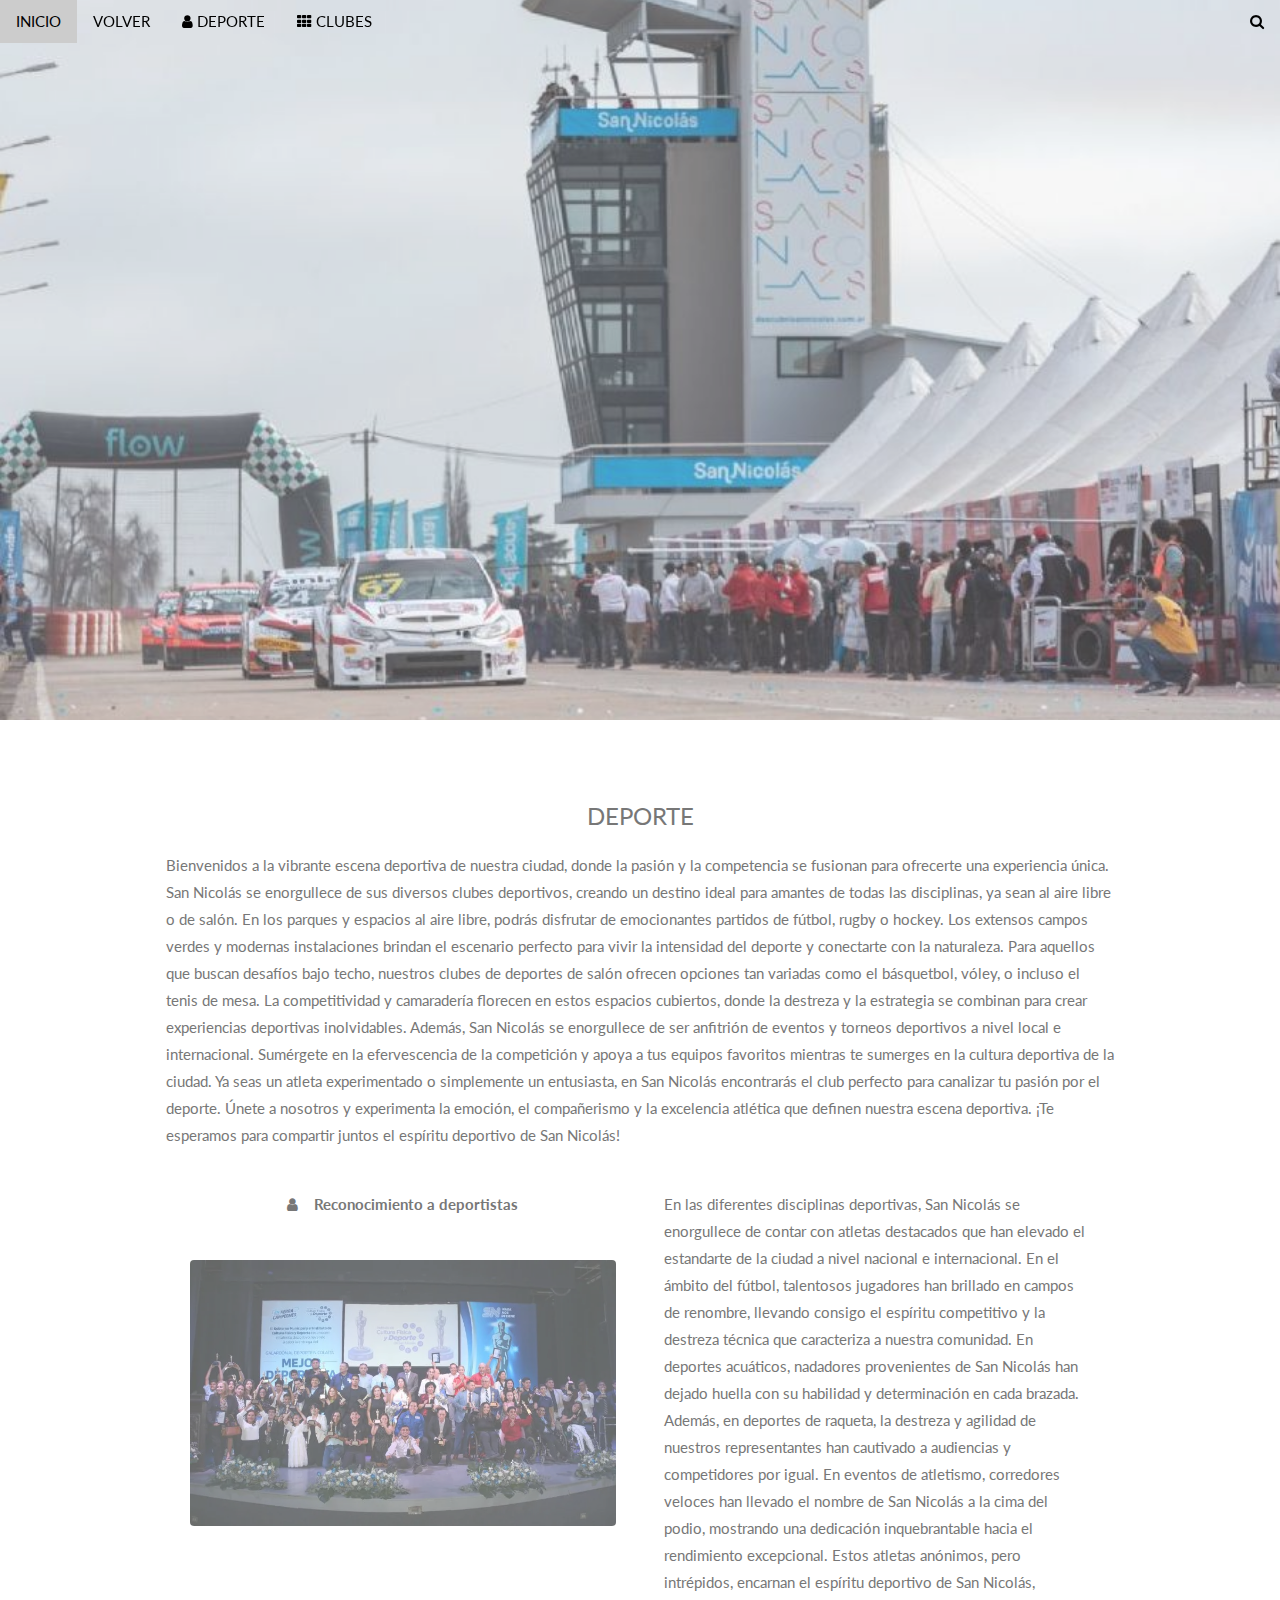
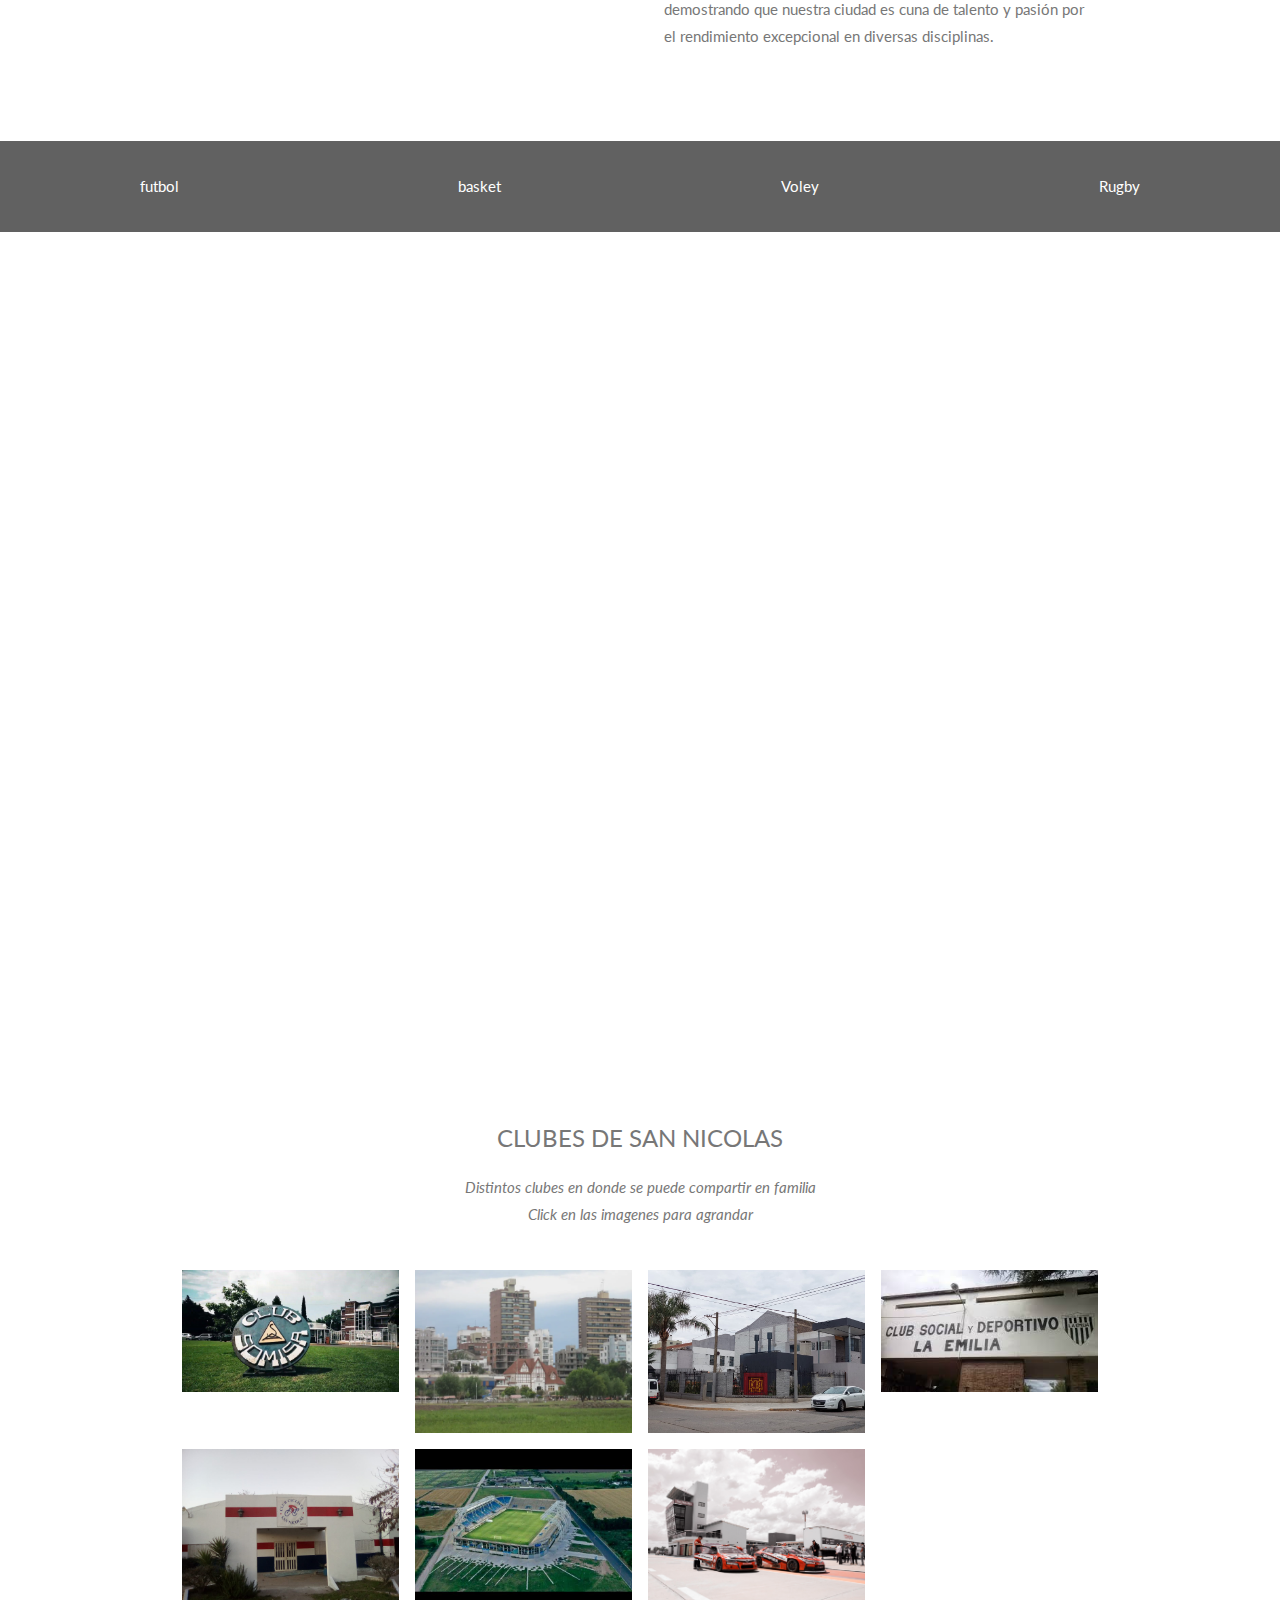
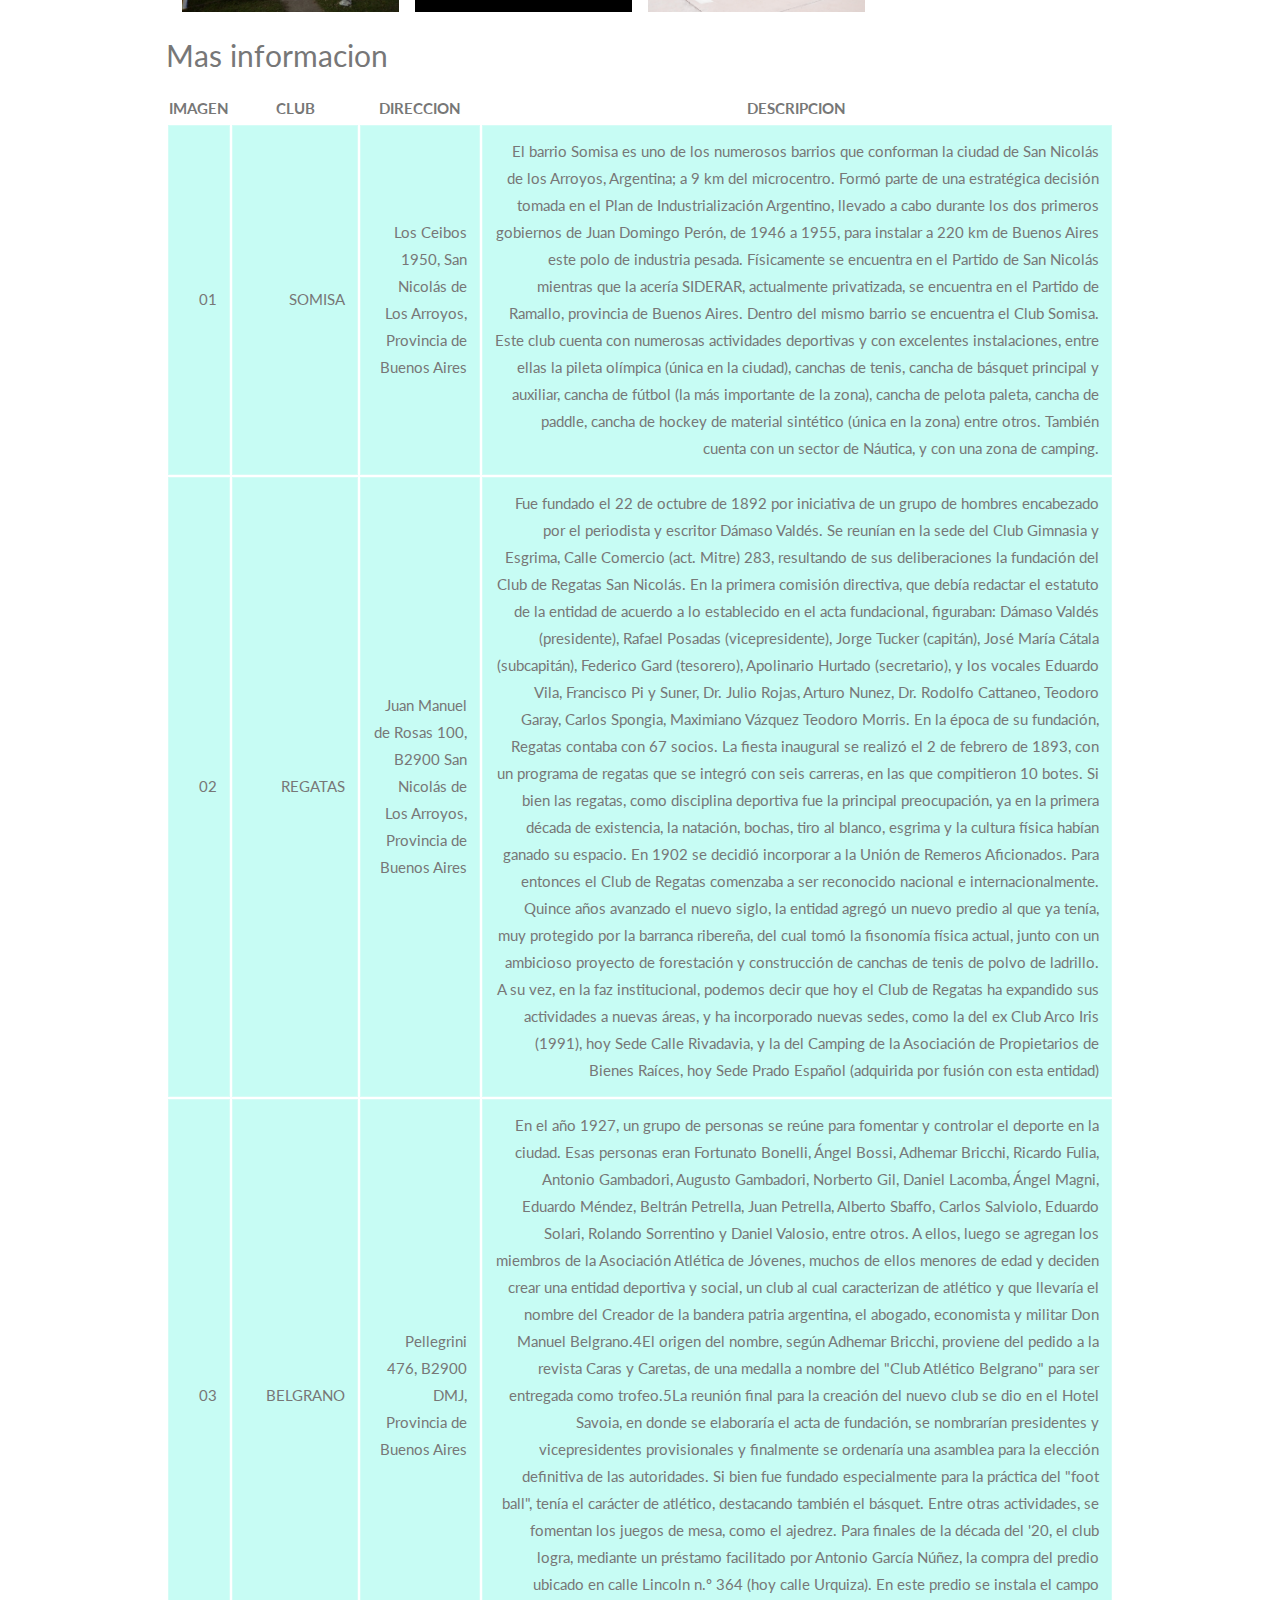
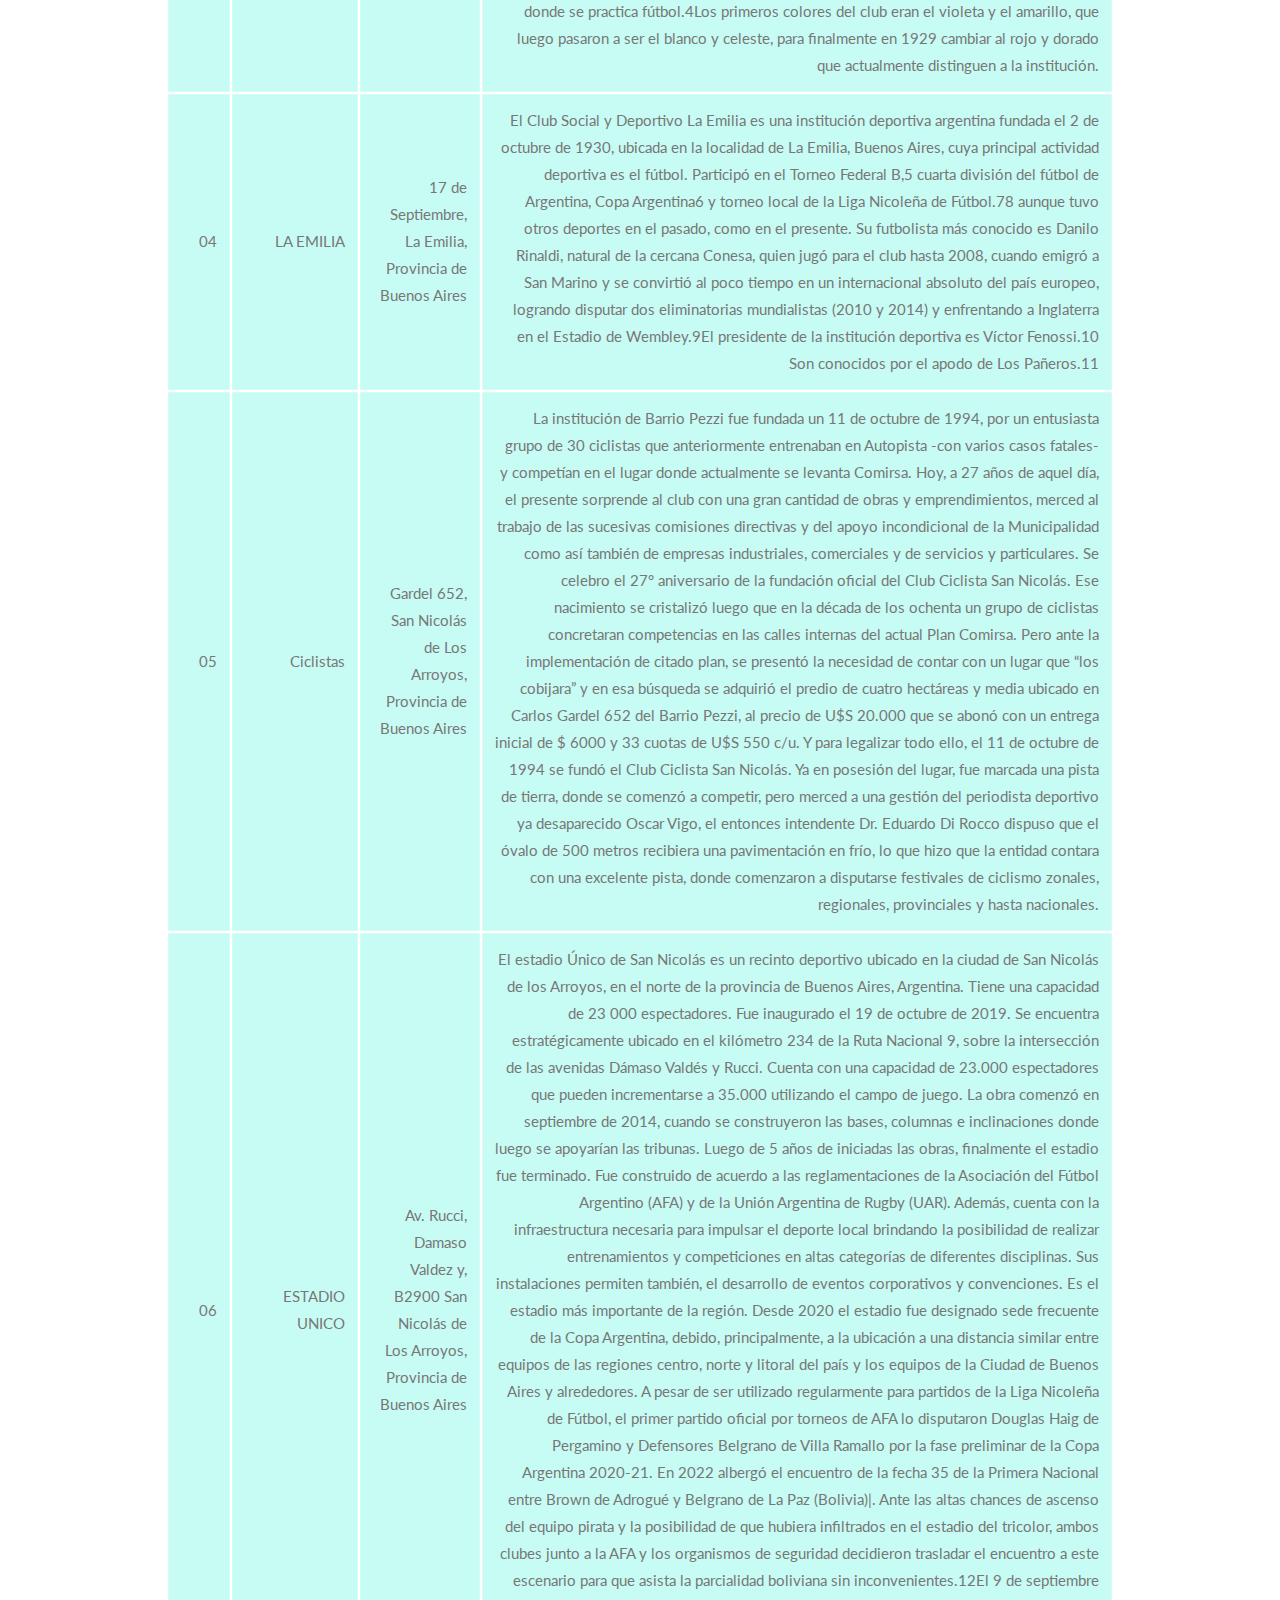
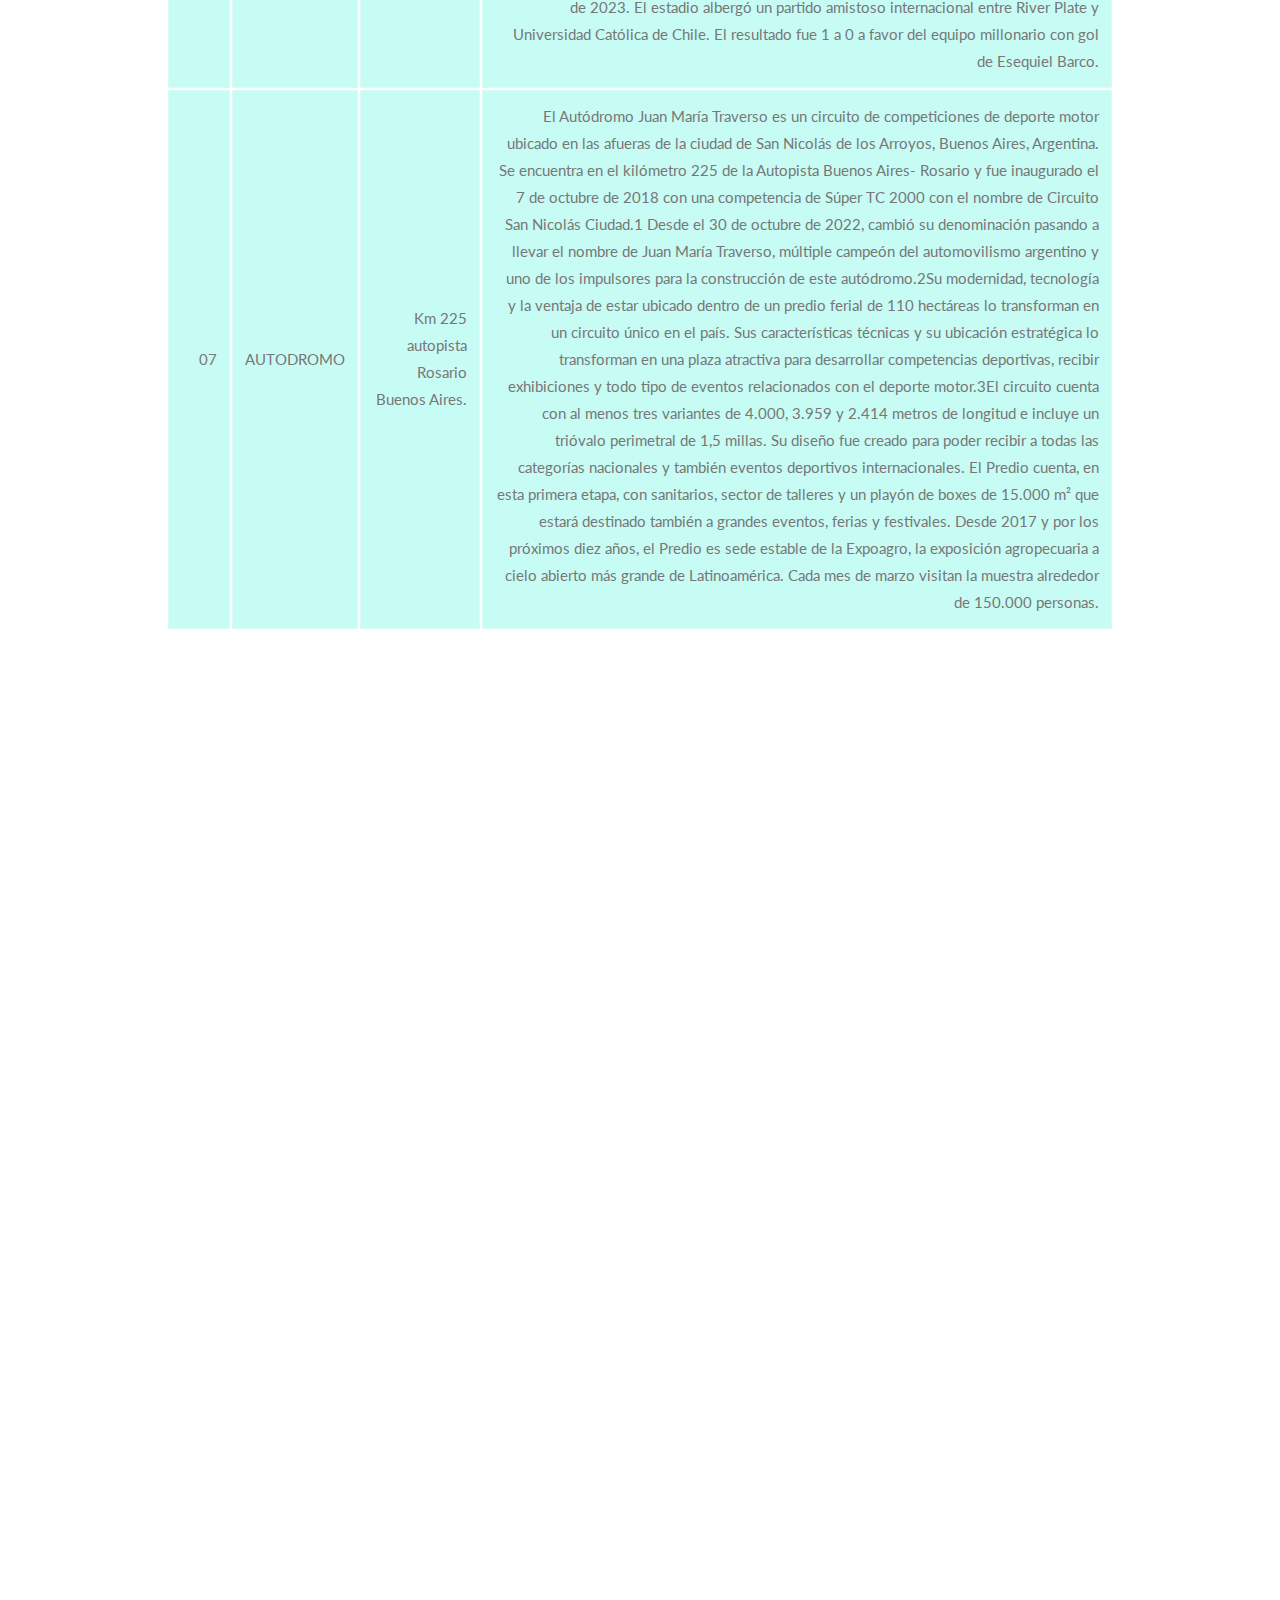
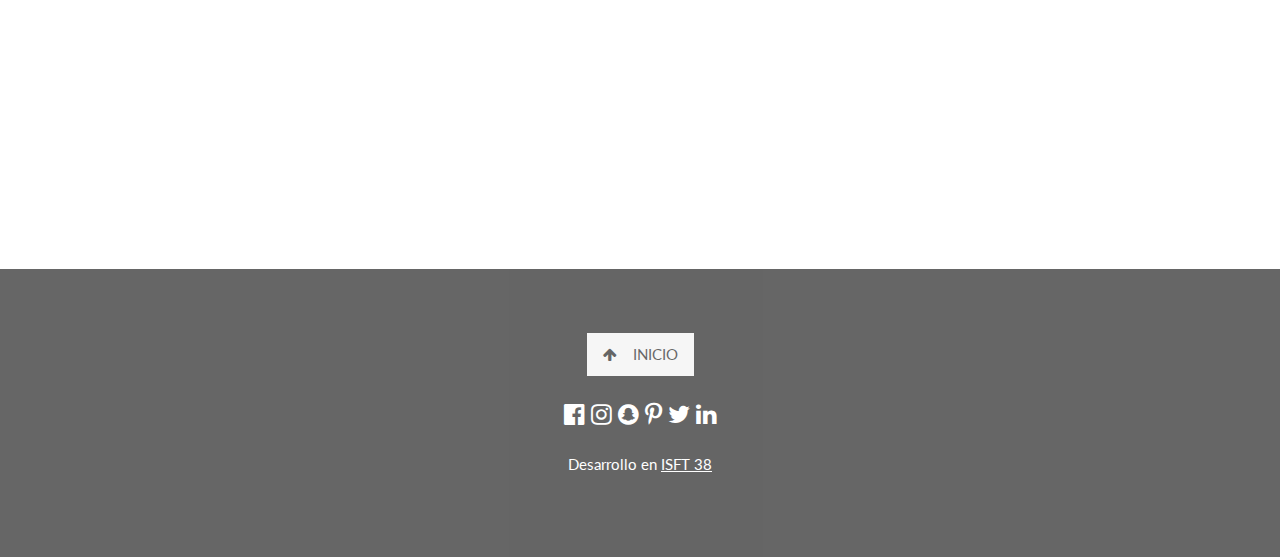
<file: Social/Deportes.html>
<!DOCTYPE html>
<html>
<head>
<title>Deportes</title>
<meta charset="UTF-8">
<meta name="viewport" content="width=device-width, initial-scale=1.0">
<link rel="stylesheet" href="https://www.w3schools.com/w3css/4/w3.css">
<link rel="stylesheet" href="https://fonts.googleapis.com/css?family=Lato">
<link rel="stylesheet" href="https://cdnjs.cloudflare.com/ajax/libs/font-awesome/4.7.0/css/font-awesome.min.css">
<link rel="stylesheet" href="../Style.css/style.css">
<link rel="icon" href="../Imagenes/icono.jpeg">
<title>Turismo San Nicolas</title>
<style>
body,h1,h2,h3,h4,h5,h6 {font-family: "Lato", sans-serif;}
body, html {
  height: 100%;
  color: #777;
  line-height: 1.8;
}

/* Create a Parallax Effect */
.bgimg-1, .bgimg-2, .bgimg-3 {
  background-attachment: fixed;
  background-position: center;
  background-repeat: no-repeat;
  background-size: cover;
}

/* First image (Logo. Full height) */
.bgimg-1 {
  background-image: url('/w3images/parallax1.jpg');
  min-height: 100%;
}

/* Second image (Portfolio) */
.bgimg-2 {
  background-image: url("/w3images/parallax2.jpg");
  min-height: 400px;
}

/* Third image (Contact) */
.bgimg-3 {
  background-image: url("/w3images/parallax3.jpg");
  min-height: 400px;
}

.w3-wide {letter-spacing: 10px;}
.w3-hover-opacity {cursor: pointer;}

/* Turn off parallax scrolling for tablets and phones */
@media only screen and (max-device-width: 1600px) {
  .bgimg-1, .bgimg-2, .bgimg-3 {
    background-attachment: scroll;
    min-height: 400px;
  }
}
</style>
</head>
<body>

<!-- Navbar (sit on top) -->
<div class="w3-top">
  <div class="w3-bar" id="myNavbar">
    <a class="w3-bar-item w3-button w3-hover-black w3-hide-medium w3-hide-large w3-right" href="javascript:void(0);" onclick="toggleFunction()" title="Toggle Navigation Menu">
      <i class="fa fa-bars"></i>
    </a>
    <a href="#home" class="w3-bar-item w3-button">INICIO</a>
    <a href="../index.html" class="w3-bar-item w3-button">VOLVER</a>
    <a href="#about" class="w3-bar-item w3-button w3-hide-small"><i class="fa fa-user"></i> DEPORTE</a>
    <a href="#portfolio" class="w3-bar-item w3-button w3-hide-small"><i class="fa fa-th"></i> CLUBES</a>
    <a href="#" class="w3-bar-item w3-button w3-hide-small w3-right w3-hover-red">
      <i class="fa fa-search"></i>
    </a>
  </div>

  <!-- Navbar on small screens -->
  <div id="navDemo" class="w3-bar-block w3-white w3-hide w3-hide-large w3-hide-medium">
    <a href="#about" class="w3-bar-item w3-button" onclick="toggleFunction()">ABOUT</a>
    <a href="#portfolio" class="w3-bar-item w3-button" onclick="toggleFunction()">CLUBES</a>
    <a href="#contact" class="w3-bar-item w3-button" onclick="toggleFunction()">CONTACT</a>
    <a href="#" class="w3-bar-item w3-button">BUSCAR</a>
  </div>
</div>

<!-- First Parallax Image with Logo Text -->
<div class="bgimg-au w3-display-container w3-opacity-min" id="home">
  <div class="w3-display-middle" style="white-space:nowrap;">
    
  </div>
</div>

<!-- Container (About Section) -->
<div class="w3-content w3-container w3-padding-64" id="about">
  <h3 class="w3-center">DEPORTE</h3>
  
  <p>Bienvenidos a la vibrante escena deportiva de nuestra ciudad, donde la pasión y la competencia se fusionan para ofrecerte una experiencia única. San Nicolás se enorgullece de sus diversos clubes deportivos, creando un destino ideal para amantes de todas las disciplinas, ya sean al aire libre o de salón.

    En los parques y espacios al aire libre, podrás disfrutar de emocionantes partidos de fútbol, rugby o hockey. Los extensos campos verdes y modernas instalaciones brindan el escenario perfecto para vivir la intensidad del deporte y conectarte con la naturaleza.
    
    Para aquellos que buscan desafíos bajo techo, nuestros clubes de deportes de salón ofrecen opciones tan variadas como el básquetbol, vóley, o incluso el tenis de mesa. La competitividad y camaradería florecen en estos espacios cubiertos, donde la destreza y la estrategia se combinan para crear experiencias deportivas inolvidables.
    
    Además, San Nicolás se enorgullece de ser anfitrión de eventos y torneos deportivos a nivel local e internacional. Sumérgete en la efervescencia de la competición y apoya a tus equipos favoritos mientras te sumerges en la cultura deportiva de la ciudad.
    
    Ya seas un atleta experimentado o simplemente un entusiasta, en San Nicolás encontrarás el club perfecto para canalizar tu pasión por el deporte. Únete a nosotros y experimenta la emoción, el compañerismo y la excelencia atlética que definen nuestra escena deportiva. ¡Te esperamos para compartir juntos el espíritu deportivo de San Nicolás!</p>
  <div class="w3-row">
    <div class="w3-col m6 w3-center w3-padding-large">
      <p><b><i class="fa fa-user w3-margin-right"></i>Reconocimiento a deportistas</b></p><br>
      <img src="../Imagenes/Deportes/2deportistas.webp" class="w3-round w3-image w3-opacity w3-hover-opacity-off" alt="Photo of Me" width="500" height="333">
    </div>

    <!-- Hide this text on small devices -->
    <div class="w3-col m6 w3-hide-small w3-padding-large">
      <p>
        En las diferentes disciplinas deportivas, San Nicolás se enorgullece de contar con atletas destacados que han elevado el estandarte de la ciudad a nivel nacional e internacional. En el ámbito del fútbol, talentosos jugadores han brillado en campos de renombre, llevando consigo el espíritu competitivo y la destreza técnica que caracteriza a nuestra comunidad. En deportes acuáticos, nadadores provenientes de San Nicolás han dejado huella con su habilidad y determinación en cada brazada.
        
        Además, en deportes de raqueta, la destreza y agilidad de nuestros representantes han cautivado a audiencias y competidores por igual. En eventos de atletismo, corredores veloces han llevado el nombre de San Nicolás a la cima del podio, mostrando una dedicación inquebrantable hacia el rendimiento excepcional.
        
        Estos atletas anónimos, pero intrépidos, encarnan el espíritu deportivo de San Nicolás, demostrando que nuestra ciudad es cuna de talento y pasión por el rendimiento excepcional en diversas disciplinas.</p>
    </div>
  </div>
</div>

<div class="w3-row w3-center w3-dark-grey w3-padding-16">
  <div class="w3-quarter w3-section">
    futbol
  </div>
  <div class="w3-quarter w3-section">
    basket
  </div>
  <div class="w3-quarter w3-section">
    Voley
  </div>
  <div class="w3-quarter w3-section">
    Rugby
  </div>
</div>

<!-- Second Parallax Image with Portfolio Text -->
<div class="bgimg-dep w3-display-container w3-opacity-min">
  <div class="w3-display-middle">
    <span class="w3-xxlarge w3-text-white w3-wide">PORTFOLIO</span>
  </div>
</div>

<!-- Container (Portfolio Section) -->
<div class="w3-content w3-container w3-padding-64" id="portfolio">
  <h3 class="w3-center">CLUBES DE SAN NICOLAS</h3>
  <p class="w3-center"><em>Distintos clubes en donde se puede compartir en familia<br> Click en las imagenes para agrandar</em></p><br>

  <!-- Responsive Grid. Four columns on tablets, laptops and desktops. Will stack on mobile devices/small screens (100% width) -->
  <div class="w3-row-padding w3-center">
    <div class="w3-col m3">
      <img src="../Imagenes/Deportes/Somisa.jpg" style="width:100%" onclick="onClick(this)" class="w3-hover-opacity" alt="CLUB SOMISA">
    </div>

    <div class="w3-col m3">
      <img src="../Imagenes/Deportes/regatas.webp" style="width:100%" onclick="onClick(this)" class="w3-hover-opacity" alt="CLUB REGATAS">
    </div>

    <div class="w3-col m3">
      <img src="../Imagenes/Deportes/belgrano.jpg" style="width:100%" onclick="onClick(this)" class="w3-hover-opacity" alt="CLUB BELGRANO">
    </div>

    <div class="w3-col m3">
      <img src="../Imagenes/Deportes/laemilia.jpeg" style="width:100%" onclick="onClick(this)" class="w3-hover-opacity" alt="CLUB LA EMILIA">
    </div>
  </div>

  <div class="w3-row-padding w3-center w3-section">
    <div class="w3-col m3">
      <img src="../Imagenes/Deportes/ciclista.jpeg" style="width:100%" onclick="onClick(this)" class="w3-hover-opacity" alt="CLUB DE CICLISTAS">
    </div>

    <div class="w3-col m3">
      <img src="../Imagenes/Deportes/Estadio.jpg" style="width:100%" onclick="onClick(this)" class="w3-hover-opacity" alt="My beloved typewriter">
    </div>

    <div class="w3-col m3">
      <img src="../Imagenes/Deportes/Autodromosn.jpg" style="width:100%" onclick="onClick(this)" class="w3-hover-opacity" alt="Empty ghost train">
    </div>

  </div>
  <!-----------Table-------------->
  <h2 id="table" class="title-table">Mas informacion</h2>
  <table  class="table">
    <thead>
       <tr>
        <th>IMAGEN</th>
        <th>CLUB</th>
        <th>DIRECCION</th>
        <th>DESCRIPCION</th>
       </tr>
    </thead>
    <tbody>
      <tr>
        <td>01</td>
        <td>SOMISA</td>
        <td>Los Ceibos 1950, San Nicolás de Los Arroyos, Provincia de Buenos Aires</td>
        <td>El barrio Somisa es uno de los numerosos barrios que conforman la ciudad de San Nicolás de los Arroyos, Argentina; 
          a 9 km del microcentro. Formó parte de una estratégica decisión tomada en el Plan de Industrialización Argentino, llevado a cabo durante los dos primeros gobiernos de Juan Domingo Perón, de 1946 a 1955, para instalar a 220 km de Buenos Aires este polo de industria pesada. Físicamente se encuentra en el Partido de San Nicolás mientras que la acería SIDERAR, 
          actualmente privatizada, se encuentra en el Partido de Ramallo, provincia de Buenos Aires.
          Dentro del mismo barrio se encuentra el Club Somisa. Este club cuenta con numerosas 
          actividades deportivas y con excelentes instalaciones, entre ellas la pileta olímpica (única en la ciudad), 
          canchas de tenis, cancha de básquet principal y auxiliar, cancha de fútbol (la más importante de la zona), cancha de pelota paleta, 
          cancha de paddle, cancha de hockey de material sintético (única en la zona) entre otros. 
          También cuenta con un sector de Náutica, y con una zona de camping.</td>
       </tr>
       <tr>
        <td>02</td>
        <td>REGATAS</td>
        <td>Juan Manuel de Rosas 100, B2900 San Nicolás de Los Arroyos, Provincia de Buenos Aires</td>
        <td>Fue fundado el 22 de octubre de 1892 por iniciativa de un grupo de hombres encabezado por el periodista y 
          escritor Dámaso Valdés. Se reunían en la sede del Club Gimnasia y Esgrima, Calle Comercio (act. Mitre) 283, resultando de sus deliberaciones la fundación del Club de Regatas San Nicolás.

          En la primera comisión directiva, que debía redactar el estatuto de la entidad de acuerdo a lo establecido en el acta fundacional, 
          figuraban: Dámaso Valdés (presidente), Rafael Posadas (vicepresidente), Jorge Tucker (capitán), José María Cátala (subcapitán), Federico Gard (tesorero), Apolinario Hurtado (secretario), y los vocales Eduardo Vila, Francisco Pi y Suner, Dr. Julio Rojas, Arturo Nunez, Dr. Rodolfo Cattaneo, Teodoro Garay, Carlos Spongia, Maximiano Vázquez Teodoro Morris. En la época de su fundación, Regatas contaba con 67 socios. La fiesta inaugural se realizó el 2 de febrero de 1893, con un programa de regatas que se integró con seis carreras, en las que compitieron 10 botes. Si bien las regatas, como disciplina deportiva fue la principal preocupación, ya en la primera década de existencia, la natación, bochas, tiro al blanco, esgrima y la cultura física habían ganado su espacio. En 1902 se decidió incorporar a la Unión de Remeros Aficionados. Para entonces el Club de Regatas comenzaba a ser reconocido nacional e internacionalmente.
          
          Quince años avanzado el nuevo siglo, la entidad agregó un nuevo predio al que ya tenía, muy protegido por la barranca ribereña, 
          del cual tomó la fisonomía física actual, junto con un ambicioso proyecto de forestación y construcción de canchas de tenis de polvo de ladrillo.
          
          A su vez, en la faz institucional, podemos decir que hoy el Club de Regatas ha expandido sus actividades a nuevas áreas, y 
          ha incorporado nuevas sedes, como la del ex Club Arco Iris (1991), hoy Sede Calle Rivadavia, y la del Camping de la Asociación de 
          Propietarios de Bienes Raíces, hoy Sede Prado Español (adquirida por fusión con esta entidad)</td>
       </tr>
       <tr>
        <td>03</td>
        <td>BELGRANO</td>
        <td>Pellegrini 476, B2900 DMJ, Provincia de Buenos Aires</td>
        <td>En el año 1927, un grupo de personas se reúne para fomentar y controlar el deporte en la ciudad. Esas personas eran Fortunato Bonelli, Ángel Bossi, Adhemar Bricchi, Ricardo Fulia, 
          Antonio Gambadori, Augusto Gambadori, Norberto Gil, Daniel Lacomba, Ángel Magni, Eduardo Méndez, Beltrán Petrella, Juan Petrella, 
          Alberto Sbaffo, Carlos Salviolo, Eduardo Solari, Rolando Sorrentino y Daniel Valosio, entre otros. A ellos, luego se agregan los miembros 
          de la Asociación Atlética de Jóvenes, muchos de ellos menores de edad y deciden crear una entidad deportiva y social, un club al cual 
          caracterizan de atlético y que llevaría el nombre del Creador de la bandera patria argentina, el abogado, economista y militar Don Manuel Belgrano.4​

          El origen del nombre, según Adhemar Bricchi, proviene del pedido a la revista Caras y Caretas, de una medalla a nombre del 
          "Club Atlético Belgrano" para ser entregada como trofeo.5​
          
          La reunión final para la creación del nuevo club se dio en el Hotel Savoia, en donde se elaboraría el acta de fundación, se nombrarían 
          presidentes y vicepresidentes provisionales y finalmente se ordenaría una asamblea para la elección definitiva de las autoridades. 
          Si bien fue fundado especialmente para la práctica del "foot ball", tenía el carácter de atlético, destacando también el básquet. 
          Entre otras actividades, se fomentan los juegos de mesa, como el ajedrez.
          
          Para finales de la década del '20, el club logra, mediante un préstamo facilitado por Antonio García Núñez, 
          la compra del predio ubicado en calle Lincoln n.º 364 (hoy calle Urquiza). En este predio se instala el campo donde se practica fútbol.4​
          
          Los primeros colores del club eran el violeta y el amarillo, que luego pasaron a ser el blanco y celeste, 
          para finalmente en 1929 cambiar al rojo y dorado que actualmente distinguen a la institución.</td>
       </tr>
       <tr>
        <td>04</td>
        <td>LA EMILIA</td>
        <td>17 de Septiembre, La Emilia, Provincia de Buenos Aires</td>
        <td>El Club Social y Deportivo La Emilia es una institución deportiva argentina fundada el 2 de octubre de 1930, ubicada en la 
          localidad de La Emilia, Buenos Aires, cuya principal actividad deportiva es el fútbol. Participó en el Torneo Federal B,5​ cuarta 
          división del fútbol de Argentina, Copa Argentina6​ y torneo local de la Liga Nicoleña de Fútbol.7​8​ aunque tuvo otros deportes en el 
          pasado, como en el presente.

          Su futbolista más conocido es Danilo Rinaldi, natural de la cercana Conesa, quien jugó para el club hasta 2008, 
          cuando emigró a San Marino y se convirtió al poco tiempo en un internacional absoluto del país europeo, logrando disputar 
          dos eliminatorias mundialistas (2010 y 2014) y enfrentando a Inglaterra en el Estadio de Wembley.9​
          El presidente de la institución deportiva es Víctor Fenossi.10​ Son conocidos por el apodo de Los Pañeros.11​</td>
       </tr>
       <tr>
        <td>05</td>
        <td>Ciclistas</td>
        <td>Gardel 652, San Nicolás de Los Arroyos, Provincia de Buenos Aires</td>
        <td>La institución de Barrio Pezzi fue fundada un 11 de octubre de 1994, por un entusiasta grupo de 30 ciclistas que 
          anteriormente entrenaban en Autopista -con varios casos fatales- y competían en el lugar donde actualmente se levanta Comirsa. 
          Hoy, a 27 años de aquel día, el presente sorprende al club con una gran cantidad de obras y emprendimientos, merced al trabajo de las sucesivas comisiones directivas y del apoyo 
          incondicional de la Municipalidad como así también de empresas industriales, comerciales y de servicios y particulares.
        
          Se celebro el 27° aniversario de la fundación oficial del Club Ciclista San Nicolás. Ese nacimiento se cristalizó luego que en la década de los ochenta un grupo de ciclistas concretaran competencias en las calles internas del actual Plan Comirsa. Pero ante la implementación de citado plan, se presentó la necesidad de contar con un lugar que “los cobijara” y en esa búsqueda se adquirió el predio de cuatro hectáreas y media ubicado en Carlos Gardel 652 del Barrio Pezzi, 
          al precio de U$S 20.000 que se abonó con un entrega inicial de $ 6000 y 33 cuotas de U$S 550 c/u.
          Y para legalizar todo ello, el 11 de octubre de 1994 se fundó el Club Ciclista San Nicolás. Ya en posesión del lugar, fue marcada una pista de tierra, donde se comenzó a competir, pero merced a una gestión del periodista deportivo ya desaparecido Oscar Vigo, el entonces intendente Dr. Eduardo Di Rocco dispuso que el óvalo de 500 metros recibiera una pavimentación en frío, lo que hizo que la entidad contara con una excelente pista, 
          donde comenzaron a disputarse festivales de ciclismo zonales, regionales, provinciales y hasta nacionales.
        </td>
       </tr>
       <tr>
        <td>06</td>
        <td>ESTADIO UNICO</td>
        <td>Av. Rucci, Damaso Valdez y, B2900 San Nicolás de Los Arroyos, Provincia de Buenos Aires</td>
        <td>El estadio Único de San Nicolás es un recinto deportivo ubicado en la ciudad de San Nicolás de los Arroyos, en el norte de la 
          provincia de Buenos Aires, Argentina. Tiene una capacidad de 23 000 espectadores. 
          Fue inaugurado el 19 de octubre de 2019.
          Se encuentra estratégicamente ubicado en el kilómetro 234 de la Ruta Nacional 9, sobre la intersección de las avenidas Dámaso Valdés y Rucci.
          Cuenta con una capacidad de 23.000 espectadores que pueden incrementarse a 35.000 utilizando el campo de juego.
          La obra comenzó en septiembre de 2014, cuando se construyeron las bases, columnas e inclinaciones donde luego se apoyarían las tribunas. 
          Luego de 5 años de iniciadas las obras, finalmente el estadio fue terminado.
          Fue construido de acuerdo a las reglamentaciones de la Asociación del Fútbol Argentino (AFA) y de la Unión Argentina de Rugby (UAR). Además, cuenta con la infraestructura necesaria para impulsar el deporte local brindando la posibilidad de realizar entrenamientos y competiciones en altas categorías de diferentes disciplinas. Sus instalaciones permiten también, el desarrollo de eventos corporativos y convenciones. Es el estadio más importante de la región.
          Desde 2020 el estadio fue designado sede frecuente de la Copa Argentina, debido, principalmente, a la ubicación a una distancia similar entre equipos de las regiones centro, norte y litoral del país y los equipos de la Ciudad de Buenos Aires y alrededores.
          A pesar de ser utilizado regularmente para partidos de la Liga Nicoleña de Fútbol, el primer partido oficial por torneos de AFA lo disputaron Douglas Haig de Pergamino y Defensores Belgrano de Villa Ramallo por la fase preliminar de la Copa Argentina 2020-21.
          
          En 2022 albergó el encuentro de la fecha 35 de la Primera Nacional entre Brown de Adrogué y Belgrano de La Paz (Bolivia)|. Ante las altas chances de ascenso del equipo pirata y la posibilidad de que hubiera infiltrados en el estadio del tricolor, ambos clubes junto a la AFA y los organismos 
          de seguridad decidieron trasladar el encuentro a este escenario para que asista la parcialidad boliviana sin inconvenientes.1​2​
          El 9 de septiembre de 2023. El estadio albergó un partido amistoso internacional entre River Plate y Universidad Católica de Chile. El resultado fue 1 a 0 a favor del equipo millonario con gol de Esequiel Barco.</td>
       </tr>
       <tr>
        <td>07</td>
        <td>AUTODROMO</td>
        <td>Km 225 autopista Rosario Buenos Aires.</td>
        <td>El Autódromo Juan María Traverso es un circuito de competiciones de deporte motor ubicado en las afueras de la ciudad de San Nicolás de los Arroyos, Buenos Aires, Argentina. Se encuentra en el kilómetro 225 de la Autopista Buenos Aires- Rosario y fue inaugurado el 7 de octubre de 2018 con una competencia de Súper TC 2000 con el nombre de Circuito San Nicolás Ciudad.1​ Desde el 30 de octubre de 2022, cambió su denominación pasando a llevar el nombre de Juan María Traverso, múltiple campeón del automovilismo argentino y uno de los impulsores para la construcción de este autódromo.2​

          Su modernidad, tecnología y la ventaja de estar ubicado dentro de un predio ferial de 110 hectáreas lo transforman en un circuito único en el país. Sus características técnicas y su ubicación estratégica lo transforman en una plaza atractiva para desarrollar competencias deportivas, recibir exhibiciones y todo tipo de eventos relacionados con el deporte motor.3​
          
          El circuito cuenta con al menos tres variantes de 4.000, 3.959 y 2.414 metros de longitud e incluye un trióvalo perimetral de 1,5 millas. Su diseño fue creado para poder recibir a todas las categorías nacionales y también eventos deportivos internacionales. El Predio cuenta, en esta primera etapa, con sanitarios, sector de talleres y un playón de boxes de 15.000 m² que estará destinado también a grandes eventos, ferias y festivales. Desde 2017 y por los próximos diez años, el Predio es sede estable de la Expoagro, 
          la exposición agropecuaria a cielo abierto más grande de Latinoamérica. Cada mes de marzo visitan la muestra alrededor de 150.000 personas.</td>
       </tr>
    </tbody>
  </table>
</div>

<!-- Modal for full size images on click-->
<div id="modal01" class="w3-modal w3-black" onclick="this.style.display='none'">
  <span class="w3-button w3-large w3-black w3-display-topright" title="Close Modal Image"><i class="fa fa-remove"></i></span>
  <div class="w3-modal-content w3-animate-zoom w3-center w3-transparent w3-padding-64">
    <img id="img01" class="w3-image">
    <p id="caption" class="w3-opacity w3-large"></p>
  </div>
</div>


<!-- Tercer Parallax Image with Portfolio Text -->
<div class="bgimg-au w3-display-container w3-opacity-min">
  <div class="w3-display-middle">
    <iframe width="997" height="561" src="https://www.youtube.com/embed/ntiSPjKtgHM" title="AUTÓDROMO DE SAN NICOLÁS: DATOS Y CÁMARA ON BOARD" frameborder="0" allow="accelerometer; autoplay; clipboard-write; encrypted-media; gyroscope; picture-in-picture; web-share" allowfullscreen></iframe>
  </div>
</div>
<br>
<!-- Cuarto Parallax Image with Portfolio Text -->
<div class="bgimg-est w3-display-container w3-opacity-min">
  <div class="w3-display-middle">
    <iframe width="997" height="400" src="https://www.youtube.com/embed/Sto-caekwSc" title="#SedesEn1Minuto Estadio Único de San Nicolás" frameborder="0" allow="accelerometer; autoplay; clipboard-write; encrypted-media; gyroscope; picture-in-picture; web-share" allowfullscreen></iframe>
  </div>
</div>

<br>
<!-- Footer -->
<footer class="w3-center w3-black w3-padding-64 w3-opacity w3-hover-opacity-off">
  <a href="#home" class="w3-button w3-light-grey"><i class="fa fa-arrow-up w3-margin-right"></i>INICIO</a>
  <div class="w3-xlarge w3-section">
    <i class="fa fa-facebook-official w3-hover-opacity"></i>
    <i class="fa fa-instagram w3-hover-opacity"></i>
    <i class="fa fa-snapchat w3-hover-opacity"></i>
    <i class="fa fa-pinterest-p w3-hover-opacity"></i>
    <i class="fa fa-twitter w3-hover-opacity"></i>
    <i class="fa fa-linkedin w3-hover-opacity"></i>
  </div>
  <div>
    <p>Desarrollo en <a href="http://isft38.edu.ar/" title="W3.CSS" target="_blank" class="w3-hover-text-green">ISFT 38</a></p>
  </div>
</footer>
 
<script>
// Modal Image Gallery
function onClick(element) {
  document.getElementById("img01").src = element.src;
  document.getElementById("modal01").style.display = "block";
  var captionText = document.getElementById("caption");
  captionText.innerHTML = element.alt;
}

// Change style of navbar on scroll
window.onscroll = function() {myFunction()};
function myFunction() {
    var navbar = document.getElementById("myNavbar");
    if (document.body.scrollTop > 100 || document.documentElement.scrollTop > 100) {
        navbar.className = "w3-bar" + " w3-card" + " w3-animate-top" + " w3-white";
    } else {
        navbar.className = navbar.className.replace(" w3-card w3-animate-top w3-white", "");
    }
}

// Used to toggle the menu on small screens when clicking on the menu button
function toggleFunction() {
    var x = document.getElementById("navDemo");
    if (x.className.indexOf("w3-show") == -1) {
        x.className += " w3-show";
    } else {
        x.className = x.className.replace(" w3-show", "");
    }
}
</script>

</body>
</html>
</file>
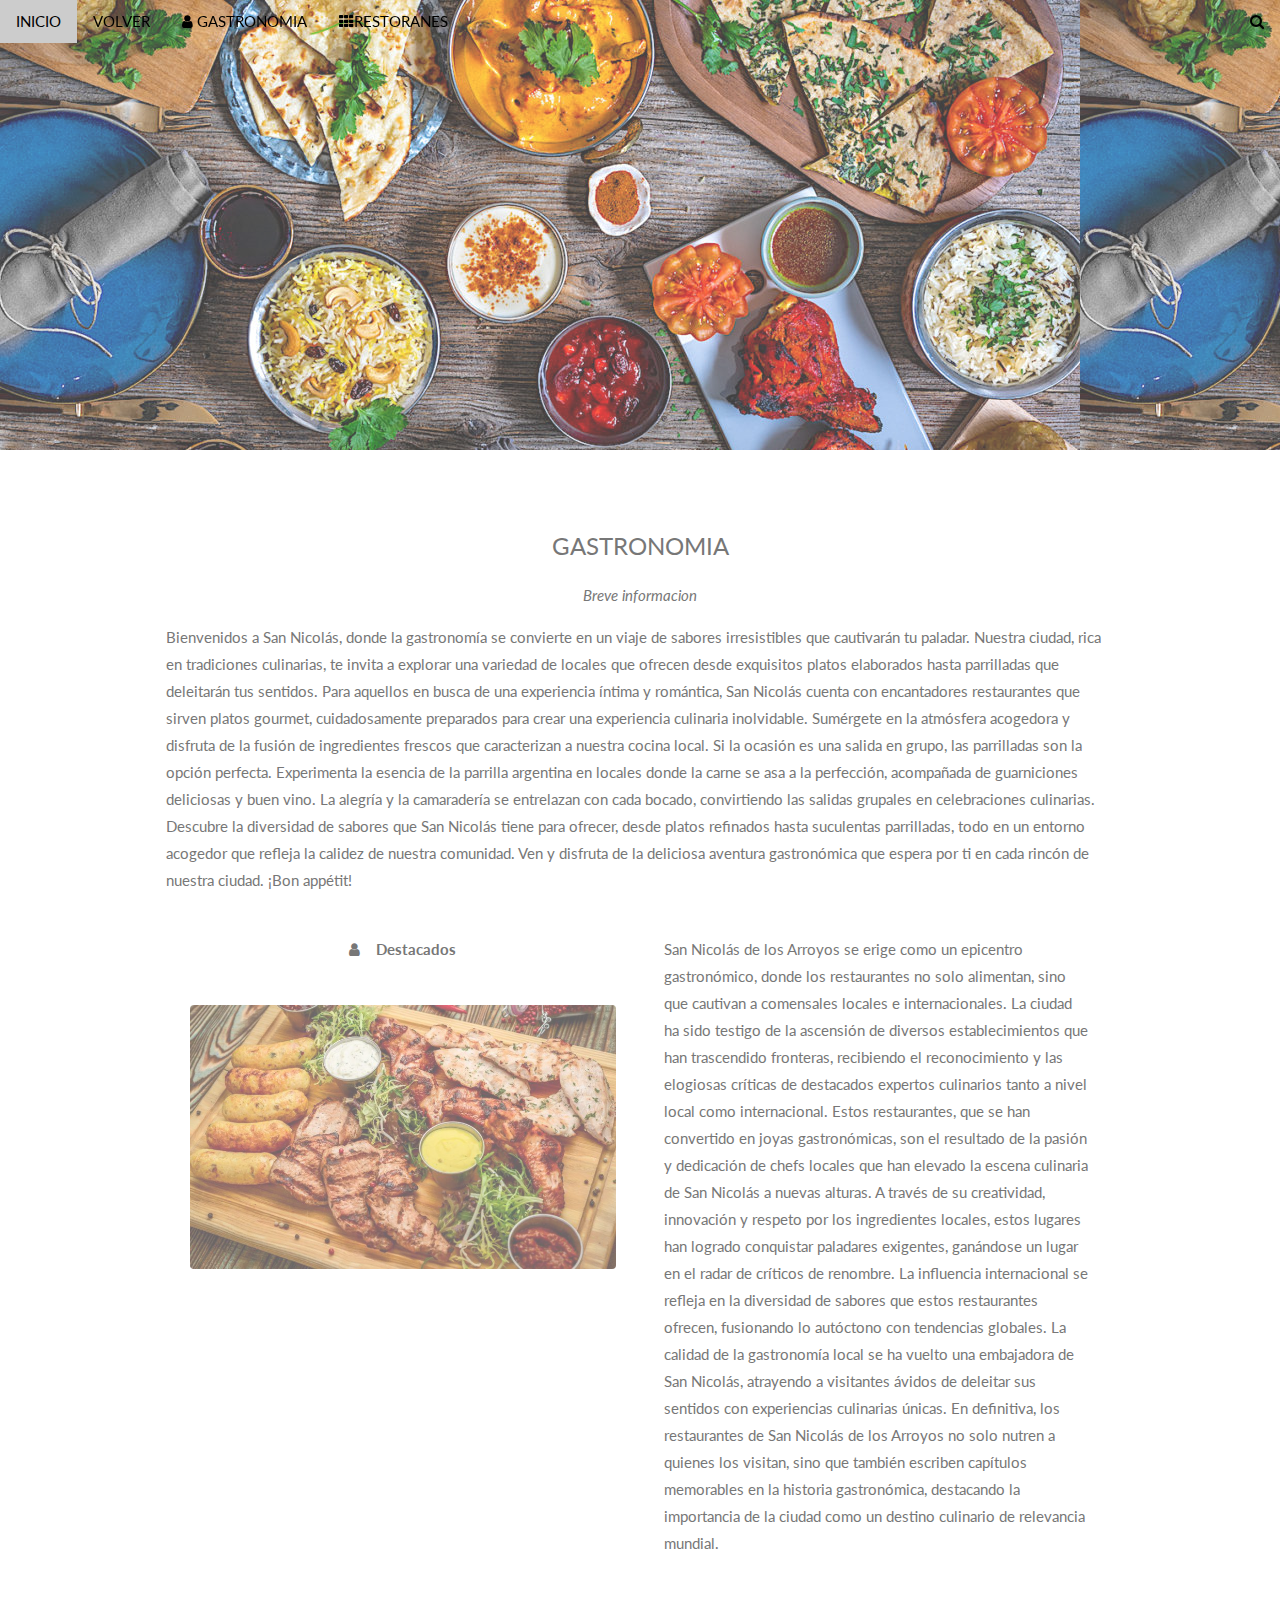
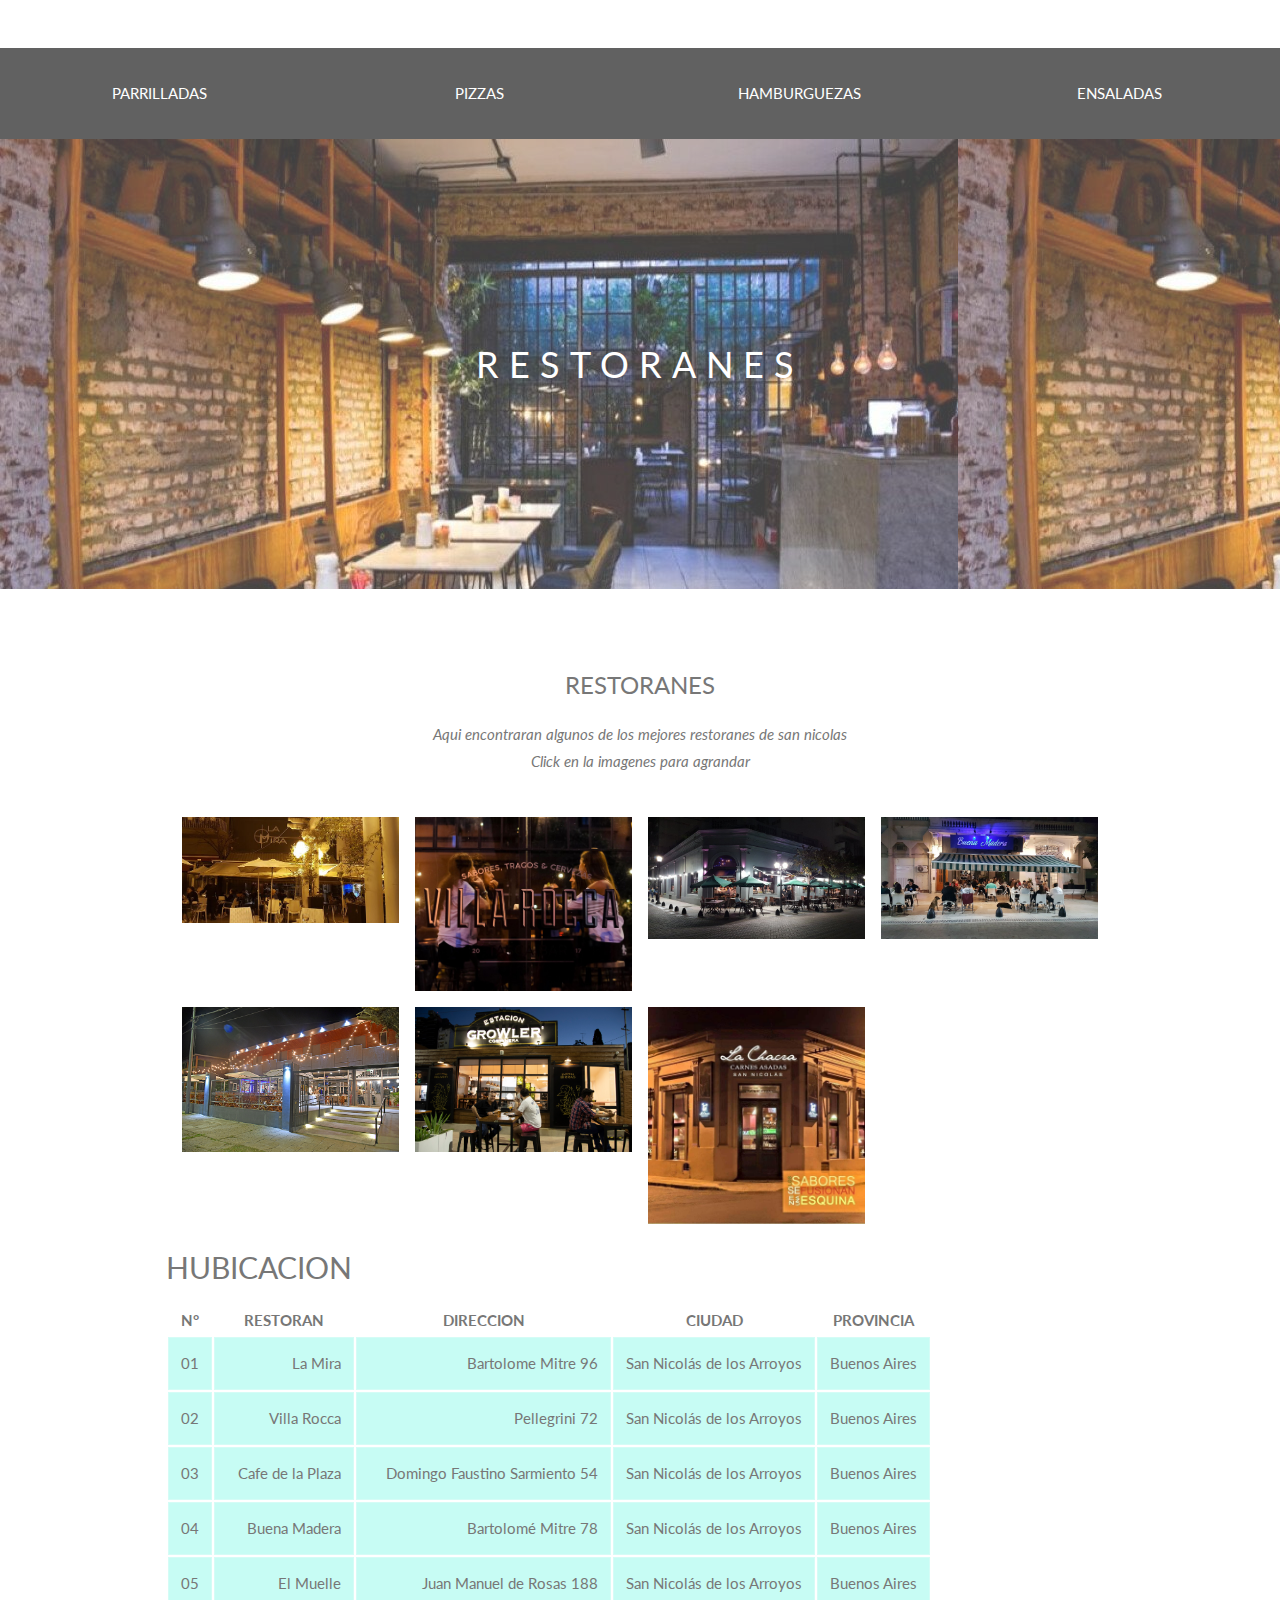
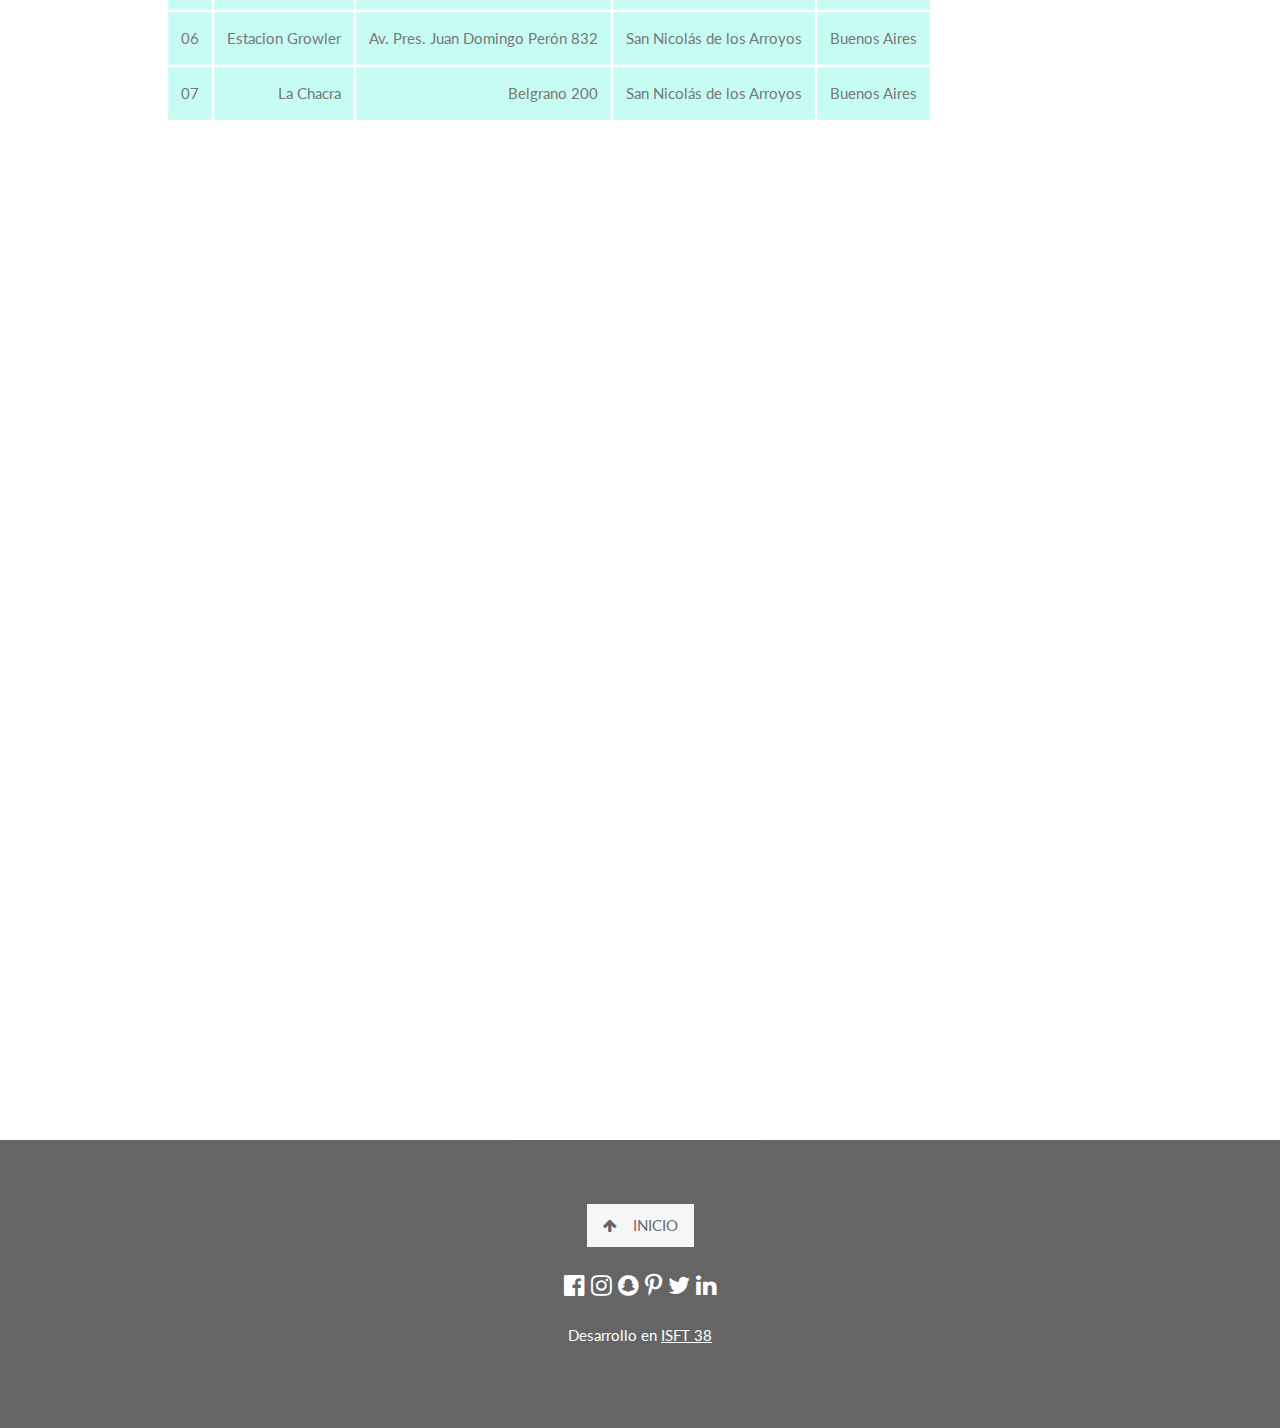
<file: Social/Restoranes.html>
<!DOCTYPE html>
<html>
<head>
<title>Restoranes</title>
<meta charset="UTF-8">
<meta name="viewport" content="width=device-width, initial-scale=1">
<link rel="stylesheet" href="https://www.w3schools.com/w3css/4/w3.css">
<link rel="stylesheet" href="https://fonts.googleapis.com/css?family=Lato">
<link rel="stylesheet" href="https://cdnjs.cloudflare.com/ajax/libs/font-awesome/4.7.0/css/font-awesome.min.css">
<link rel="stylesheet" href="../Style.css/style.css">
<link rel="icon" href="../Imagenes/icono.jpeg">
<title>Restoranes</title>
</head>
<body>

<!-- Navbar (sit on top) -->
<div class="w3-top">
  <div class="w3-bar" id="myNavbar">
    <a class="w3-bar-item w3-button w3-hover-black w3-hide-medium w3-hide-large w3-right" href="javascript:void(0);" onclick="toggleFunction()" title="Toggle Navigation Menu">
      <i class="fa fa-bars"></i>
    </a>
    <a href="#home" class="w3-bar-item w3-button">INICIO</a>
    <a href="../index.html" class="w3-bar-item w3-button">VOLVER</a>
    <a href="#about" class="w3-bar-item w3-button w3-hide-small"><i class="fa fa-user"></i> GASTRONOMIA</a>
    <a href="#portfolio" class="w3-bar-item w3-button w3-hide-small"><i class="fa fa-th"></i>RESTORANES</a>
    <a href="#" class="w3-bar-item w3-button w3-hide-small w3-right w3-hover-red">
      <i class="fa fa-search"></i>
    </a>
  </div>

  <!-- Navbar on small screens -->
  <div id="navDemo" class="w3-bar-block w3-white w3-hide w3-hide-large w3-hide-medium">
    <a href="#about" class="w3-bar-item w3-button" onclick="toggleFunction()">ABOUT</a>
    <a href="#portfolio" class="w3-bar-item w3-button" onclick="toggleFunction()">PORTFOLIO</a>
    <a href="#contact" class="w3-bar-item w3-button" onclick="toggleFunction()">CONTACT</a>
    <a href="#" class="w3-bar-item w3-button">SEARCH</a>
  </div>
</div>

<!-- First Parallax Image with Logo Text -->
<div class="bgimg-res w3-display-container w3-opacity-min" id="home">
  <div class="w3-display-middle" style="white-space:nowrap;">
  </div>
</div>

<!-- Container (About Section) -->
<div class="w3-content w3-container w3-padding-64" id="about">
  <h3 class="w3-center">GASTRONOMIA</h3>
  <p class="w3-center"><em>Breve informacion</em></p>
  <p>Bienvenidos a San Nicolás, donde la gastronomía se convierte en un viaje de sabores irresistibles que cautivarán tu paladar. Nuestra ciudad, rica en tradiciones culinarias, 
    te invita a explorar una variedad de locales que ofrecen desde exquisitos platos elaborados hasta parrilladas que deleitarán tus sentidos.
    Para aquellos en busca de una experiencia íntima y romántica, San Nicolás cuenta con encantadores restaurantes que sirven platos gourmet, 
    cuidadosamente preparados para crear una experiencia culinaria inolvidable. Sumérgete en la atmósfera acogedora y disfruta de la fusión de ingredientes frescos que caracterizan a nuestra cocina local.
    Si la ocasión es una salida en grupo, las parrilladas son la opción perfecta. Experimenta la esencia de la parrilla argentina en locales donde la 
    carne se asa a la perfección, acompañada de guarniciones deliciosas y buen vino. La alegría y la camaradería se entrelazan con cada bocado, convirtiendo las 
    salidas grupales en celebraciones culinarias.
    Descubre la diversidad de sabores que San Nicolás tiene para ofrecer, desde platos refinados hasta suculentas parrilladas, todo en un 
    entorno acogedor que refleja la calidez de nuestra comunidad. Ven y disfruta de la deliciosa aventura gastronómica que espera por ti en cada rincón de nuestra ciudad. ¡Bon appétit!</p>
  <div class="w3-row">
    <div class="w3-col m6 w3-center w3-padding-large">
      <p><b><i class="fa fa-user w3-margin-right"></i>Destacados</b></p><br>
      <img src="../Imagenes/restaurantes/parrillada.jpg" class="w3-round w3-image w3-opacity w3-hover-opacity-off" alt="Photo of Me" width="500" height="333">
    </div>

    <!-- Hide this text on small devices -->
    <div class="w3-col m6 w3-hide-small w3-padding-large">
      <p>San Nicolás de los Arroyos se erige como un epicentro gastronómico, donde los restaurantes no solo alimentan, sino que cautivan a comensales locales e internacionales. La ciudad ha sido testigo de la ascensión de diversos establecimientos que han trascendido 
        fronteras, recibiendo el reconocimiento y las elogiosas críticas de destacados expertos culinarios tanto a nivel local como internacional.
        Estos restaurantes, que se han convertido en joyas gastronómicas, son el resultado de la pasión y dedicación de chefs locales que han elevado la escena culinaria de San Nicolás a nuevas alturas. A través de su creatividad, innovación y respeto por 
        los ingredientes locales, estos lugares han logrado conquistar paladares exigentes, ganándose un lugar en el radar de críticos de renombre.
        La influencia internacional se refleja en la diversidad de sabores que estos restaurantes ofrecen, fusionando lo autóctono con tendencias globales. La calidad de la gastronomía local 
        se ha vuelto una embajadora de San Nicolás, atrayendo a visitantes ávidos de deleitar sus sentidos con experiencias culinarias únicas.
        En definitiva, los restaurantes de San Nicolás de los Arroyos no solo nutren a quienes los visitan, sino que también 
        escriben capítulos memorables en la historia gastronómica, destacando la importancia de la ciudad como un destino culinario de relevancia mundial.
        </p>
    </div>
  </div>
</div>

<div class="w3-row w3-center w3-dark-grey w3-padding-16">
  <div class="w3-quarter w3-section">
    PARRILLADAS
  </div>
  <div class="w3-quarter w3-section">
    
    PIZZAS
  </div>
  <div class="w3-quarter w3-section">
    HAMBURGUEZAS
  </div>
  <div class="w3-quarter w3-section">
    ENSALADAS
  </div>
</div>

<!-- Second Parallax Image with Portfolio Text -->
<div class="bgimg-rest2 w3-display-container w3-opacity-min">
  <div class="w3-display-middle">
    <span class="w3-xxlarge w3-text-white w3-wide">RESTORANES</span>
  </div>
</div>

<!-- Container (Portfolio Section) -->
<div class="w3-content w3-container w3-padding-64" id="portfolio">
  <h3 class="w3-center">RESTORANES</h3>
  <p class="w3-center"><em>Aqui encontraran algunos de los mejores restoranes de san nicolas<br> Click en la imagenes para agrandar</em></p><br>

  <!-- Responsive Grid. Four columns on tablets, laptops and desktops. Will stack on mobile devices/small screens (100% width) -->
  <div class="w3-row-padding w3-center">
    <div class="w3-col m3">
      <img src="../Imagenes/restaurantes/LaMira.jpg" style="width:100%" onclick="onClick(this)" class="w3-hover-opacity" alt="LA MIRA">
    </div>

    <div class="w3-col m3">
      <img src="../Imagenes/restaurantes/VillaRocca.jpg" style="width:100%" onclick="onClick(this)" class="w3-hover-opacity" alt="VILLA ROCCA">
    </div>

    <div class="w3-col m3">
      <img src="../Imagenes/restaurantes/DeLaPlaza.jpg" style="width:100%" onclick="onClick(this)" class="w3-hover-opacity" alt="CAFE DE LA PLAZA">
    </div>

    <div class="w3-col m3">
      <img src="../Imagenes/restaurantes/BuenaMadera.jpg" style="width:100%" onclick="onClick(this)" class="w3-hover-opacity" alt="BUENA MADERA">
    </div>
  </div>

  <div class="w3-row-padding w3-center w3-section">
    <div class="w3-col m3">
      <img src="../Imagenes/restaurantes/ElMuelle.jpg" style="width:100%" onclick="onClick(this)" class="w3-hover-opacity" alt="EL MUELLE">
    </div>

    <div class="w3-col m3">
      <img src="../Imagenes/restaurantes/growler.jpg" style="width:100%" onclick="onClick(this)" class="w3-hover-opacity" alt="ESTACION GROWLER">
    </div>

    <div class="w3-col m3">
      <img src="../Imagenes/restaurantes/LaChacra.jpg" style="width:100%" onclick="onClick(this)" class="w3-hover-opacity" alt="LA CHACRA">
    </div>
    
  </div>
   <!-----------Table-------------->
   <h2 id="table" class="title-table">HUBICACION</h2>
   <table  class="table">
     <thead>
        <tr>
         <th>N°</th>
         <th>RESTORAN</th>
         <th>DIRECCION</th>
         <th>CIUDAD</th>
         <th>PROVINCIA</th>
        </tr>
     </thead>
     <tbody>
       <tr>
         <td>01</td>
         <td>La Mira</td>
         <td>Bartolome Mitre 96</td>
         <td>San Nicolás de los Arroyos</td>
         <td>Buenos Aires</td>
        </tr>
        <tr>
         <td>02</td>
         <td>Villa Rocca</td>
         <td>Pellegrini 72</td>
         <td>San Nicolás de los Arroyos</td>
         <td>Buenos Aires</td>
        </tr>
        <tr>
         <td>03</td>
         <td>Cafe de la Plaza</td>
         <td>Domingo Faustino Sarmiento 54</td>
         <td>San Nicolás de los Arroyos</td>
         <td>Buenos Aires</td>
        </tr>
        <tr>
         <td>04</td>
         <td>Buena Madera</td>
         <td>Bartolomé Mitre 78</td>
         <td>San Nicolás de los Arroyos</td>
         <td>Buenos Aires</td>
        </tr>
        <tr>
         <td>05</td>
         <td>El Muelle</td>
         <td>Juan Manuel de Rosas 188</td>
         <td>San Nicolás de los Arroyos</td>
         <td>Buenos Aires</td>
        </tr>
        <tr>
         <td>06</td>
         <td>Estacion Growler</td>
         <td>Av. Pres. Juan Domingo Perón 832</td>
         <td>San Nicolás de los Arroyos</td>
         <td>Buenos Aires</td>
        </tr>
        <tr>
         <td>07</td>
         <td>La Chacra</td>
         <td>Belgrano 200</td>
         <td>San Nicolás de los Arroyos</td>
         <td>Buenos Aires</td>
        </tr>
        </tr>
     </tbody>
   </table>

</div>

<!-- Modal for full size images on click-->
<div id="modal01" class="w3-modal w3-black" onclick="this.style.display='none'">
  <span class="w3-button w3-large w3-black w3-display-topright" title="Close Modal Image"><i class="fa fa-remove"></i></span>
  <div class="w3-modal-content w3-animate-zoom w3-center w3-transparent w3-padding-64">
    <img id="img01" class="w3-image">
    <p id="caption" class="w3-opacity w3-large"></p>
  </div>
</div>
<br>
<!-- Third Parallax Image with Portfolio Text -->
<div class="bgimg-gour w3-display-container w3-opacity-min">
  <div class="w3-display-middle">
    <iframe width="997" height="561" src="https://www.youtube.com/embed/YS3fNVqAdAw" title="VACÍO A LA PARRILLA, forma clásica, sólo sal🔥💪" frameborder="0" allow="accelerometer; autoplay; clipboard-write; encrypted-media; gyroscope; picture-in-picture; web-share" allowfullscreen></iframe>
  </div>
  
</div>
<br>

<!-- Footer -->
<footer class="w3-center w3-black w3-padding-64 w3-opacity w3-hover-opacity-off">
  <a href="#home" class="w3-button w3-light-grey"><i class="fa fa-arrow-up w3-margin-right"></i>INICIO</a>
  <div class="w3-xlarge w3-section">
    <i class="fa fa-facebook-official w3-hover-opacity"></i>
    <i class="fa fa-instagram w3-hover-opacity"></i>
    <i class="fa fa-snapchat w3-hover-opacity"></i>
    <i class="fa fa-pinterest-p w3-hover-opacity"></i>
    <i class="fa fa-twitter w3-hover-opacity"></i>
    <i class="fa fa-linkedin w3-hover-opacity"></i>
  </div>
  <div>
    <p>Desarrollo en <a href="http://isft38.edu.ar/" title="W3.CSS" target="_blank" class="w3-hover-text-green">ISFT 38</a></p>
  </div>
</footer>
 
<script>
// Modal Image Gallery
function onClick(element) {
  document.getElementById("img01").src = element.src;
  document.getElementById("modal01").style.display = "block";
  var captionText = document.getElementById("caption");
  captionText.innerHTML = element.alt;
}

// Change style of navbar on scroll
window.onscroll = function() {myFunction()};
function myFunction() {
    var navbar = document.getElementById("myNavbar");
    if (document.body.scrollTop > 100 || document.documentElement.scrollTop > 100) {
        navbar.className = "w3-bar" + " w3-card" + " w3-animate-top" + " w3-white";
    } else {
        navbar.className = navbar.className.replace(" w3-card w3-animate-top w3-white", "");
    }
}

// Used to toggle the menu on small screens when clicking on the menu button
function toggleFunction() {
    var x = document.getElementById("navDemo");
    if (x.className.indexOf("w3-show") == -1) {
        x.className += " w3-show";
    } else {
        x.className = x.className.replace(" w3-show", "");
    }
}
</script>

</body>
</html>
</file>
<file: Style.css/style.css>
body,h1,h2,h3,h4,h5,h6 {
  
  font-family: "Lato", sans-serif;
  /*font-family: 'Adamina';font-size: 22px;*/

}
body, html {
  height: 100%;
  color: #777;
  line-height: 1.8;
}
.w3-top{
  color:black;
}
/* Create a Parallax Effect */
.bgimg-1, .bgimg-2, .bgimg-3, .bgimg-est, .bgimg-a, .bgimg-b, .bgimg-au , .bgimg-dep ,.bgimg-res .bgimg-rest2 ,.bgimg-gour, .bgimg-contact{
  background-attachment: fixed;
  background-position: center;
  background-repeat: no-repeat;
  background-size: cover;
}

/* First image (Logo. Full height) */
.bgimg-1 {
  background-image: url('../Imagenes/sanNicolas.jpg');
  min-height: 200%;
}

.bgimg-a {
  background-image: url('../Imagenes/Social/Snextremo.jpeg');
  min-height: 200%;
  
}

.bgimg-b {
  background-image: url('../Imagenes/Social/Bares.jpg');
  min-height: 200%;
  
}

.bgimg-au {
  background-image: url('../Imagenes/Deportes/Autodromo.jpeg');
  min-height: 80%;
  
}

/* Second image (Portfolio) */
.bgimg-2 {
  background-image: url("../Imagenes/Costanera.jpg");
  min-height: 400px;
}
.bgimg-3 {
  background-image: url("../Imagenes/snciudad.jpg");
  min-height: 400px;
}

.bgimg-dep {
  background-image: url('../Imagenes/Deportes/1autodromo.jpg');
  min-height: 90%;
  
}
/* Third image (Contact) */
.bgimg-est {
  background-image: url("../Imagenes/Deportes/Estadio.jpg");
  min-height: 400px;
}

.bgimg-res {
  background-image: url('../Imagenes/restaurantes/Platos.jpg');
  min-height: 50%;
  
}
.bgimg-rest2 {
  background-image: url('../Imagenes/restaurantes/restaurant.jpg');
  min-height: 50%;
}
.bgimg-gour{
  background-image: url('../Imagenes/restaurantes/gourmet.jpg');
  min-height: 100%;
}

.bgimg-contact {
  background-image: url("../Imagenes/contacto/contacto.jpg");
  min-height: 600px;
}

.w3-wide {letter-spacing: 10px;}
.w3-hover-opacity {cursor: pointer;}

/* Turn off parallax scrolling for tablets and phones */
@media only screen and (max-device-width: 1600px) {
  .bgimg-1, .bgimg-2, .bgimg-3 {
    background-attachment: scroll;
    min-height: 400px;
  }
}
/***************
        Aside
	****************/

 
  .practicas-aside{
    position: fixed;
    top: 410px;
    right: 20px;
    width: 150px;
    height: 200px;
    background-color: rgb(166, 183, 166);
    z-index: 100;
    color: white;
    border-top-left-radius: 20px;
    border-bottom-right-radius: 20px;
    display:flex;
    flex-direction: column;
    justify-content: center;
    align-items: center;
    gap: 10px;
  }
  
  .practicas-aside a{
   color:  black;  
  }

  table {
    border-collapse: separate;
    text-indent: initial;
    border-spacing: 2px;
}
td {
  border: solid 1px #ffffff3f;
  text-align: right;
  background-color: hsla(170, 90%, 85%, 0.76);
  padding: 12px;
}

  td {
    display: table-cell;
    vertical-align: inherit;
}
</file>
